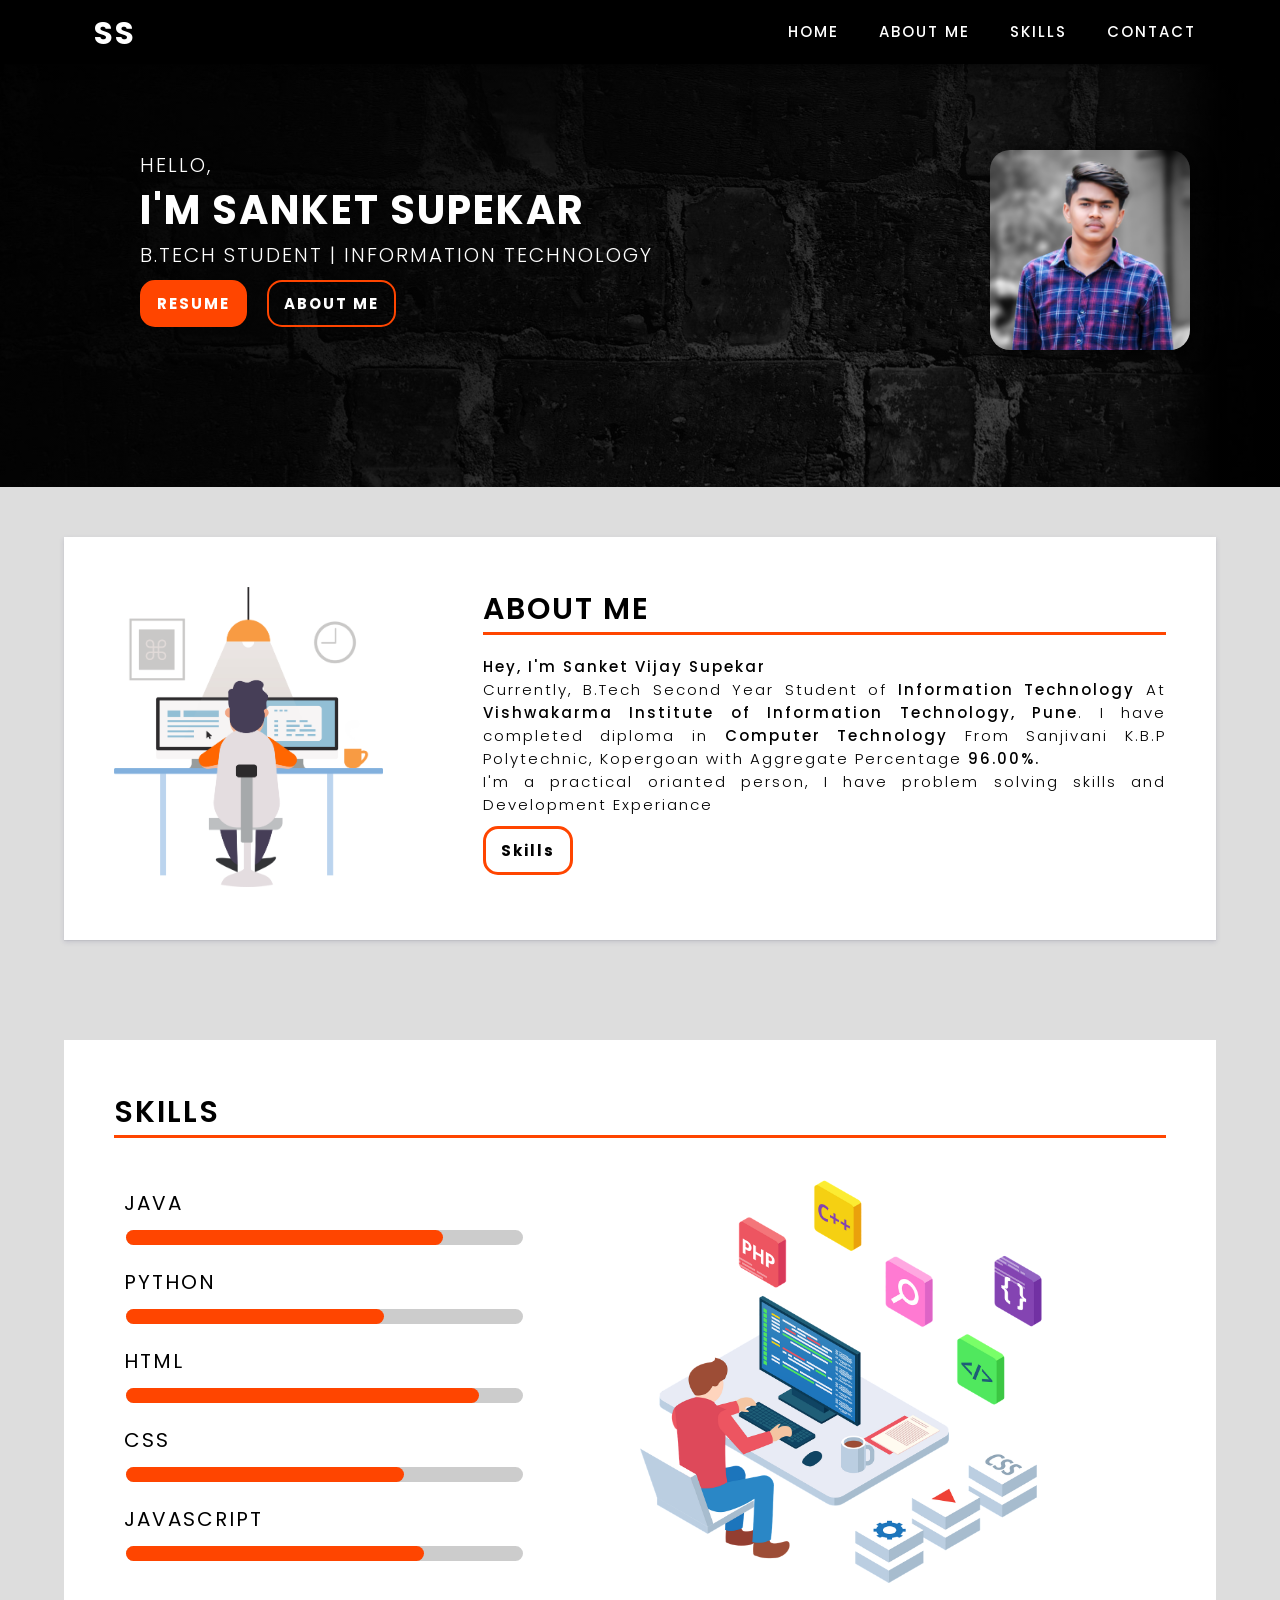
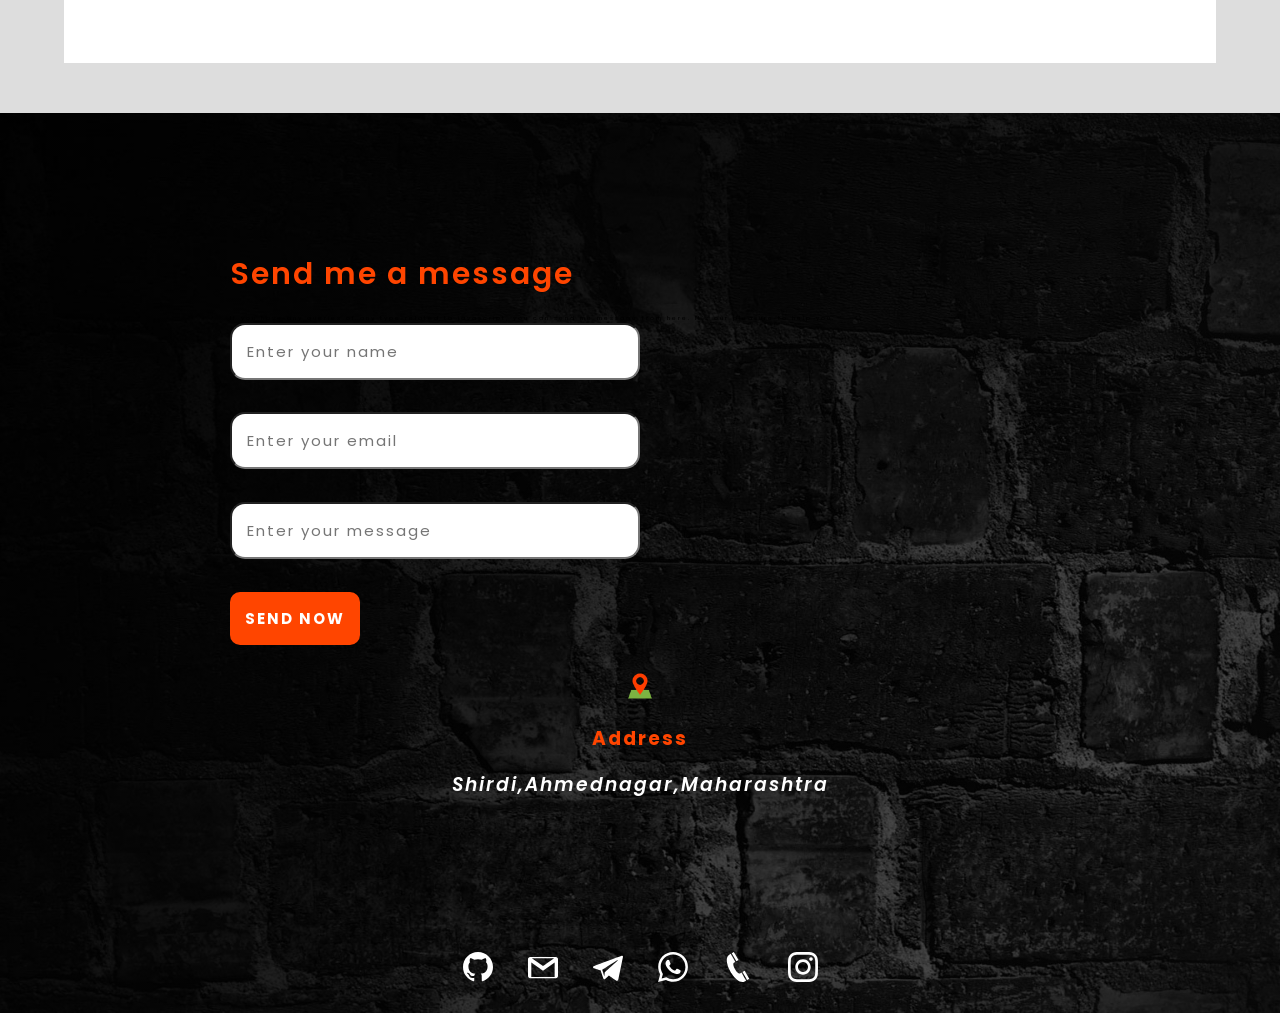
<file: TASK2/index.html>
<!DOCTYPE html>
<html lang="en">

<head>
  <meta charset="UTF-8">
  <meta http-equiv="X-UA-Compatible" content="IE=edge">
  <meta name="viewport" content="width=device-width, initial-scale=1.0">
  <link rel="stylesheet" href="./css/style.css">
  <link rel="icon" href="./img/profile-img.jpg">
  <script src="./js/main.js" defer></script>
  <title>Sanket Supekar | Home</title>
</head>

<body>
  <!-- ############ NAVIGATION SECTION ############ -->
  <header class="home-header" id="home-page">
    <nav class="navbar bg-back box-shadow">
      <div class="container nav-container">
        <input class="checkbox" type="checkbox" name="" id="hamburger-icon" />
        <div class="hamburger-lines">
          <span class="line line1"></span>
          <span class="line line2"></span>
          <span class="line line3"></span>
        </div>
        <div class="logo text-white">
          <h1>SS</h1>
        </div>
        <div class="menu-items">
          <li><a href="#home-page">Home</a></li>
          <li><a href="#about-me">About Me</a></li>
          <li><a href="#skills">Skills</a></li>
          <li><a href="#contact">Contact</a></li>
        </div>
      </div>
      </div>
    </nav>
  </header>

  <!-- ############ INTRODUCTION SECTION ############ -->
  <section class="introduction bg-back box-shadow">
    <div class="intro-wrapper container text-white">
      <div class="intro-title">
        <h2 class="sub-content">HELLO,</h2>
        <h1 class="main-heading">I'm Sanket Supekar</h1>
        <h1 class="main-content">B.TECH STUDENT | INFORMATION TECHNOLOGY</h1>
        <div class="title-btn">
          <button class="btn-style btn-resume">Resume</button>
          <a class="btn-style btn-about-me" href="#about-me">About Me</a>
        </div>
      </div>
      <div class="intro-profile">
        <img class="profile-img box-shadow-dark" src="./img/profile-img.jpg">
      </div>
    </div>
  </section>


  <!-- ############ ABOUT  SECTION ############ -->
  <section class="about-me" id="about-me">
    <div class="about-wrapper container box-shadow-lite text-black">
      <div class="about-img">
        <img src="./img/about-me.png" alt="">
      </div>
      <div class="about-text">
        <h1 class="sub-heading">About Me</h1>
        <p class="sub-content"><span>Hey, I'm Sanket Vijay Supekar</span></p>
        <p class="sub-content">Currently, B.Tech Second Year Student of <span>Information Technology</span> At
          <span>Vishwakarma Institute of Information Technology, Pune</span>. I have completed diploma in <span>Computer
            Technology </span>From Sanjivani K.B.P Polytechnic, Kopergoan with Aggregate Percentage <span>96.00%.</span>
        </p>
        <P>I'm a practical orianted person, I have problem solving skills and Development Experiance</p>
        <a class="btn-style btn-skills" href="#skills">Skills</a>
      </div>
    </div>
  </section>

  <!-- ############ SKILL SECTION ############ -->
  <section class="skills" id="skills">
    <div class="skills-wrapper container text-black">
      <div class="skills-title">
        <h1 class="sub-heading">Skills</h1>
      </div>
      <div class="skill-item-container">
        <!-- <......................................................................................> -->

        <div class="skill-item item-1">
          <div id="langScore-wrapper" class="item-wrapper">
            <div id="langScoreContainer" class="languages">
            </div>
            <div class="lang-img">
            </div>
          </div>
        </div>

    </div>
  </section>

  <section>
    <div class="newpage3 bg-back" id="contact">

      <div class="addMessage ">
          <div class="msg">
              <div class="content">
                  <h2 class="sub-heading text-orange">Send me a message</h2>
                  <p>If you have any queries of any type related to javascript, you can send me message from here. It's our
                      pleasure to help you.</p>

                  <input type="text" placeholder="Enter your name" id="">
                  <input type="text" placeholder="Enter your email" id="">
                  <input type="text" placeholder="Enter your message" id="">
                  <button class="btn-style btn-resume">Send Now</button>
              </div>

          </div>

          <div class="add">
              <div class="content sub-heading">
                <img src="img/icons8-address-48.png" alt="">
                  <h2>Address</h2>
                  <address class="text-white">Shirdi,Ahmednagar,Maharashtra</address>
              </div>
          </div>

      </div>

      <div class="socialMedia">
          <img src="img/github.svg" alt="">
          <img src="img/gmail.svg" alt="">
          <img src="img/telegram.svg" alt="">
          <img src="img/whatsapp.svg" alt="">
          <img src="img/phone.svg" alt="">
          <img src="img/instagram.svg" alt="">
      </div>
  </div>
  </section>

</body>

</html>
</file>
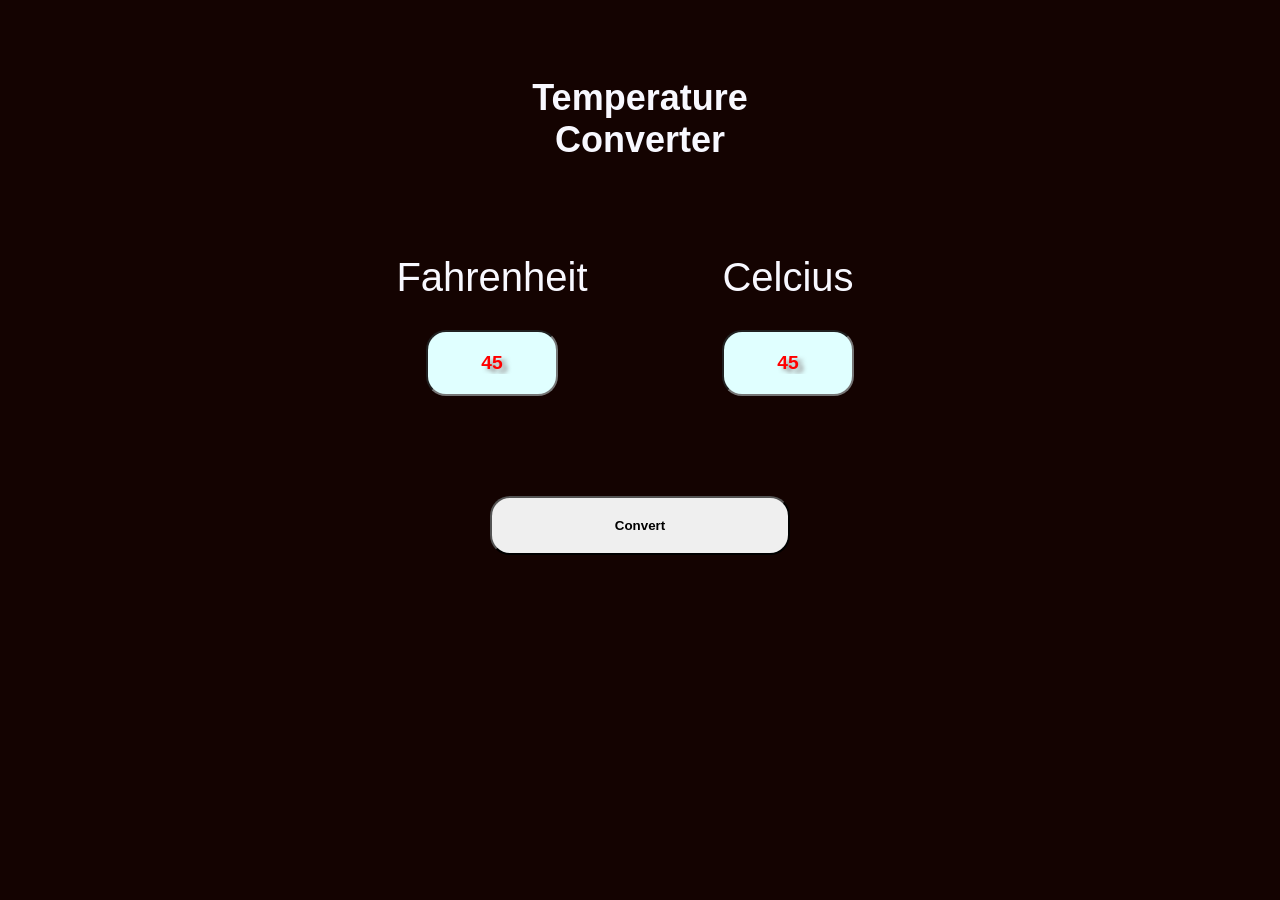
<file: TASK3/index.html>
<!DOCTYPE html>
<html lang="en">

<head>
    <meta charset="UTF-8">
    <meta http-equiv="X-UA-Compatible" content="IE=edge">
    <meta name="viewport" content="width=device-width, initial-scale=1.0">
    <link rel="stylesheet" href="style.css">
    <script src="script.js"></script>
    <link rel="shortcut icon" href="assets/icons8-thermostat-64.png" type="image/x-icon">
    <title>Convert Temperature</title>
</head>

<body>

    <div class="fpage">
        <div class="applicationTitle">
            <h2>Temperature</h2>
            <h2>Converter</h2>
        </div>


        <div class="centerMy">
            <div class="faren">
                <label for="fah">Fahrenheit</label>
                <input id="fah" onchange="convertToCelcius()"  onkeypress="convertToCelcius()" type="text" value="45">
            </div>
            <div class="celci">
                <label for="cel">Celcius</label>
                <input id="cel" onchange="convertToFahrenheit()" type="text" value="45">
            </div>
        </div>
    </div>

    <div class="buttons">
        <button onclick="convertToCelcius() " oncl>Convert</button>
        <!-- <button onclick="convertToFahrenheit()">Convert C to F</button> -->
    </div>




</body>

</html>
</file>
<file: TASK2/css/style.css>
@import url('https://fonts.googleapis.com/css2?family=Montserrat:wght@100;200;300;400;500;600;700&family=Poppins:wght@100;200;300;400;500;600;700;800;900&display=swap');


*,*::after, *::before{
    margin: 0;
    padding: 0;
    box-sizing: border-box;
    font-family: 'Poppins', sans-serif;
    font-size: 62.5%;
    letter-spacing: 0.2rem;
}

/* ########## Utility Classes ############ */
.container{
    max-width: 1200px;
    width: 90%;
    margin: 0 auto;
}

.box-shadow-dark{
  box-shadow: 5px 5px 20px 0px #000000d7;
}
.box-shadow{
  box-shadow: 1px 1px 10px 0px #000000b7;
}
.box-shadow-lite{
  box-shadow: rgba(50, 50, 105, 0.15) 0px 2px 5px 0px, rgba(0, 0, 0, 0.05) 0px 1px 1px 0px;
}
.text-black{
    color:black;
}

.text-white{
    color: #ffff;
}

.text-orange{
    color: #FF4500;
}

.bg-back{
    background-image: linear-gradient(rgba(0,0,0,0.5),rgba(0,0,0,0.5)), url("../img/bg-imge-3.jpg");
    /* background-color: black; */
    background-repeat: no-repeat;
    background-size: cover;   
}

.bg-gray{
    background-color: rgb(204, 204, 204);
}

.main-heading{
    font-size: 4rem;
    font-weight: 700;
    text-transform: uppercase;
    color: radial-gradient( circle farthest-corner at 10% 20%,  rgba(90,92,106,1) 0%, rgba(32,45,58,1) 81.3% );;
}

.sub-heading{
    font-size: 3rem;
    font-weight: 600;
}

.main-content{
    font-size: 2rem;
    font-weight: 300;

}

.sub-content{
    font-size: 2rem;
    font-weight: 300;
}

.btn-style{
    text-transform: uppercase;
    width: fit-content;
    font-size: 1.5rem;
    font-weight: bold;
    padding: 1rem 1.5rem ;
    border-radius: 1.5rem;
    display: block;
}
/* ########## Home Page Navigation Style ########### */

.navbar input[type="checkbox"],
.navbar .hamburger-lines{
    display: none;
}
.navbar{
    width: 100%;
    height: 64px;
    background: rgb(0, 0, 0);
    position: fixed;
    z-index: 9;
}
.nav-container{
    padding: 1rem 0;
    display: flex;
    flex-direction: row;
    justify-content: space-between;
}
.logo{
    margin: 0 3rem;
    font-size: 5rem;
}

.menu-items{
    display: flex;
    justify-content: space-around;
}
.menu-items li{
    margin: 1rem 2rem;
    list-style: none;
}
.menu-items a{
    color: #ffff;
    text-decoration: none;
    font-size: 1.5rem;
    font-weight: 500;
    transition: color 0.3s ease-in;
    text-transform: uppercase;
} 
.menu-items a:hover{
    color: #FF4500;
}
/* ########## Home Page Intoduction Box Style ########## */

.intro-wrapper{
    width: 100%;
    padding: 10rem 5rem;
    display: flex;
    justify-content: space-between;
    
}
.intro-title{
    padding: 5rem;
}

.title-btn{
    display: flex;
   margin: 1rem 0;
}
.btn-resume{
    text-decoration: none;
    color: #fff;
    background-color: #FF4500;
    border: #FF4500 solid 2px;
    transition: background-color 0.2s ease-in;

}
.btn-about-me{
    text-decoration: none;
    margin-left: 2rem;
    color: #fff;
    background-color: transparent;
    border: #FF4500 solid 2px;
    transition: background-color 0.2s ease-in;
}
.btn-resume:hover{
    background-color: transparent;
    border: #FF4500 solid 2px;
}
.btn-about-me:hover{
    background-color: #FF4500;
}
.intro-profile .profile-img{
    width: 20rem;
    height: 20rem;
    display: block;
    margin-top: 5rem;
    border-radius: 2rem;
    object-fit: cover;

}
/* ################### About Me Section ################## */
  .about-me{
    padding: 5rem 0;
    background: #DDDDDD;
  }
  .about-wrapper{
    display: flex;
    justify-content: space-between;
    background: #fff;
  }
  
  .about-img img{
    height: 30rem;
    
  }
  .about-img{
    margin: auto;
    text-align: center;
    padding: 5rem ;
  }
  .about-text{
    text-align: justify;
    width: 70%;
    padding: 5rem;
  }
  .about-text h1{
    text-transform: uppercase;
    border-bottom: #FF4500 3px solid;
    margin-bottom: 2rem;
  }
  .about-text p{
    font-size: 1.5rem;
    font-weight: 300;
  }
  .about-text span{
    font-size: 1.5rem;
    font-weight: 500;
  }
  .btn-skills{
    text-decoration: none;
    color: black;
    margin: 1rem 0;
    text-transform: capitalize;
    background-color: transparent;
    border: #FF4500 solid 3px;
    transition: background-color 0.2s ease-in;
}
.btn-skills:hover{
  color: #fff;
  background-color: #FF4500;
}
  

/* ###################### SKILLS SECTION ################# */
.skills {
  padding: 5rem 0; 
  background: #DDDDDD;
}
.skills-wrapper{
  background-color: #fff;
  padding: 5rem;
}
.skills-title h1{
  text-transform: uppercase;
  border-bottom: #FF4500 3px solid;
  margin-bottom: 2rem;
}

.skill-item{
  margin: 3rem 0;
  /* border: 2px solid blueviolet; */
}
.skill-item h1{
  font-size: 2.5rem;
  font-weight: 600;
  text-align: center;
  margin: 2rem 0;
}

/* ############## Languges ############# */

.item-wrapper{
  width: 100%;
  display: flex;
  justify-content: space-between;
}
.languages{
  width: 40%;

}
.lang .progress-wrapper{
  background-color: rgb(204, 204, 204);
  border: #fff 2px solid;
  border-radius: 2rem;
}
.lang .progressBar{
  background-color: #FF4500;
  height:1.5rem;
  border-radius: 2rem;
}
.lang{
  margin: 2rem 1rem;
}
 .lang .sub-content{
   text-transform: uppercase;
   margin: 1rem 0;
   font-weight: 400;
 }
.lang-img{
  width: 50%;
  background-image: url(../img/lang-img.png);
  background-repeat: no-repeat;
  background-size:contain;
  
}



.newpage3{
  
  height: auto;
  min-height: 100vh;
  display: flex;
  position: relative;
  flex-direction: column;
}


.newpage3 .socialMedia{
  width: 100%;
  font-size: 5rem;
  text-align: center;
}

.newpage3 img{
  margin: 10px;
  width: 30px;
  transition: all 300ms ease-in-out;
}


.newpage3 img:hover{
  width: 37px;
}

.newpage3 .addMessage{
  margin: auto;
  display: flex;
  text-align: center;
  min-height: 80%;
  height: 80%;
  width: 80%;
  position: sticky;
  flex-direction: column;
}

.newpage3 .add{
  height: 40%;
  flex:20% ;
}
.newpage3 .msg{
  text-align: start;
  height: 60%;
  display: flex;
  flex:60% ;
  flex-direction: column;
}


.msg input{
  display: block;
  font-size: 1.5rem;
  width: 50%;
  margin-bottom: 4%;
  padding: 15px;
  border-radius: 15px;
}
.content{
  margin: auto;
  width: 80%;
}

.newpage3 h2{
  margin-bottom: 2%;
  color: #FF4500;
}

.newpage3 p{
  /* margin-bottom: 100%; */
}

.newpage3 button{
  margin-bottom: 2%;
  background-color: #FF4500;
  color: white;
  padding: 15px;
  outline-width: 0px;
  outline: none;
  border: none;
  border-radius: 10px;
}




















/* ############# Media Quaries ###############  */
@media (max-width:700px)
{
    html{
      font-size: 50%;
    }

    .container {
        max-width: 1050px;
        width: 100%;
        margin: auto;
      }
      .navbar input[type="checkbox"],
      .navbar .hamburger-lines{
        display: block;
     }
      
      .nav-container {
        display: flex;
        justify-content: space-between;
        align-items: center;
        height: 62px;
      }
      
      .navbar .menu-items {
        display: flex;
      }    
      .nav-container {
        display: block;
        position: relative;
        height: 60px;
      }
      
      .nav-container .checkbox {
        position: absolute;
        display: block;
        height: 32px;
        width: 32px;
        top: 20px;
        left: 20px;
        z-index: 5;
        opacity: 0;
        cursor: pointer;
      }
      
      .nav-container .hamburger-lines {
        display: block;
        height: 22px;
        width: 26px;
        position: absolute;
        top: 17px;
        left: 20px;
        z-index: 2;
        display: flex;
        flex-direction: column;
        justify-content: space-between;
      }
      
      .nav-container .hamburger-lines .line {
        display: block;
        height: 3px;
        width: 100%;
        border-radius: 10px;
        background: #fff;
      }
      
      .nav-container .hamburger-lines .line1 {
        transform-origin: 0% 0%;
        transition: transform 0.4s ease-in-out;
      }
      
      .nav-container .hamburger-lines .line2 {
        transition: transform 0.2s ease-in-out;
      }
      
      .nav-container .hamburger-lines .line3 {
        transform-origin: 0% 100%;
        transition: transform 0.4s ease-in-out;
      }
      
      .navbar .menu-items {
        padding-top: 100px;
        background: rgb(0, 0, 0);
        height: 100vh;
        width: 100%;
        transform: translate(-150%);
        display: flex;
        flex-direction: column;
        justify-content: start;
        margin-left: -40px;
        padding-left: 50px;
        transition: transform 0.5s ease-in-out;
        box-shadow: 2px 2px 10px 0px #0000009f;
      }
      
      .navbar .menu-items li {
        margin: 3rem 2rem;
      }
      
      .logo {
        position: absolute;
        right: 15px;
      }
      
      .nav-container input[type="checkbox"]:checked ~ .menu-items {
        transform: translateX(0);
      }
      
      .nav-container input[type="checkbox"]:checked ~ .hamburger-lines .line1 {
        transform: rotate(45deg);
      }
      
      .nav-container input[type="checkbox"]:checked ~ .hamburger-lines .line2 {
        transform: scaleY(0);
      }
      
      .nav-container input[type="checkbox"]:checked ~ .hamburger-lines .line3 {
        transform: rotate(-45deg);
      }
      
      .nav-container input[type="checkbox"]:checked ~ .logo{
        display: none;
      }
      
    .intro-wrapper{
        display: flex;
        flex-direction: column-reverse;
        justify-content: space-between;
    }
    .intro-title{
        margin-top: 5rem;
        text-align: center;
        padding: 0;   
    }
    .intro-profile{
        display: flex;
        justify-content: center;
    
    }
    .title-btn{
        justify-content: center;
    }
}




/* ################ About Me Media Quaries ############### */
@media (max-width:800px)
{
    html{
      font-size: 50%;
    }
    .about-wrapper{
      flex-direction: column;
      align-items: center;
    }
    .about-text{
      width: 100%;
    }

}

/* ####################### Skills Media Quaries ##################### */
@media (max-width:800px)
{
    html{
      font-size: 50%;
    }

    .item-wrapper{
      width: 100%;
      display: flex;
      flex-direction: column-reverse;
      justify-content: space-around;
    }
    .lang-img{
      margin: auto;
      background-repeat: no-repeat;
      background-size: contain;
      width: 70%;
      height: 0;
      padding-top: 66.5%;
    }
    .languages{
      width: 100%;
    }
    .lang-score{
      margin: auto;
      width: 100%;
    }
}
</file>
<file: TASK3/style.css>
*{
    padding: 0;
    margin: 0;
    color: ghostwhite;
    font-family: Verdana,Tahoma, sans-serif;
}
body{
    background-color: #140301;
}


.fpage{
    margin: auto;
    height: 100%;
    display: flex;
    flex-direction: column;
}
.applicationTitle{
    align-items: center;
    font-size: x-large;
    text-align: center;
    padding-top:6%;
    padding-bottom: 10%;
}

.centerMy{
    margin: auto;
    padding-bottom: 100px;
    text-align: center;
    width: 100vw;
    display: flex;
    flex-direction: column;
}

.centerMy .faren label{
   display: block;
   font-size: 40px;
   padding: 30px;
}

.centerMy .celci label{
    display: block;
    font-size: 40px;
    padding: 30px;
}

.centerMy input[type=text]{
    
    width: 15%;
    padding: 20px;
    scrollbar-width: 0;
    border-radius: 20px;
    background-color:lightcyan;
    font-weight: bold;
    text-align: center;
    color: red; 
    text-shadow: 5px 4px 4px#62474793;
    font-size: larger;
    
}

.buttons{
    display: flex;
    flex-direction: column;
    padding: 0px 15%;
    text-align: center;
}

.buttons button{
    color:black;
    font-weight: bolder;
    border-radius: 20px;
    margin-bottom: 10px;
    padding: 20px;
}






/* For Desktop View */
@media screen and (min-width: 1024px) {

    .centerMy{
        margin: auto;
        text-align: center;
        flex-direction: row;
        width: auto;
    }


    .applicationTitle{
       padding-bottom: 5%;
    }

    .centerMy input[type=text]{
        width: 30%;
    }

    .buttons button {
        margin-bottom: 50px;
        width: 300px;
        margin: auto;
        margin-bottom: 40px;
    }

}
</file>
